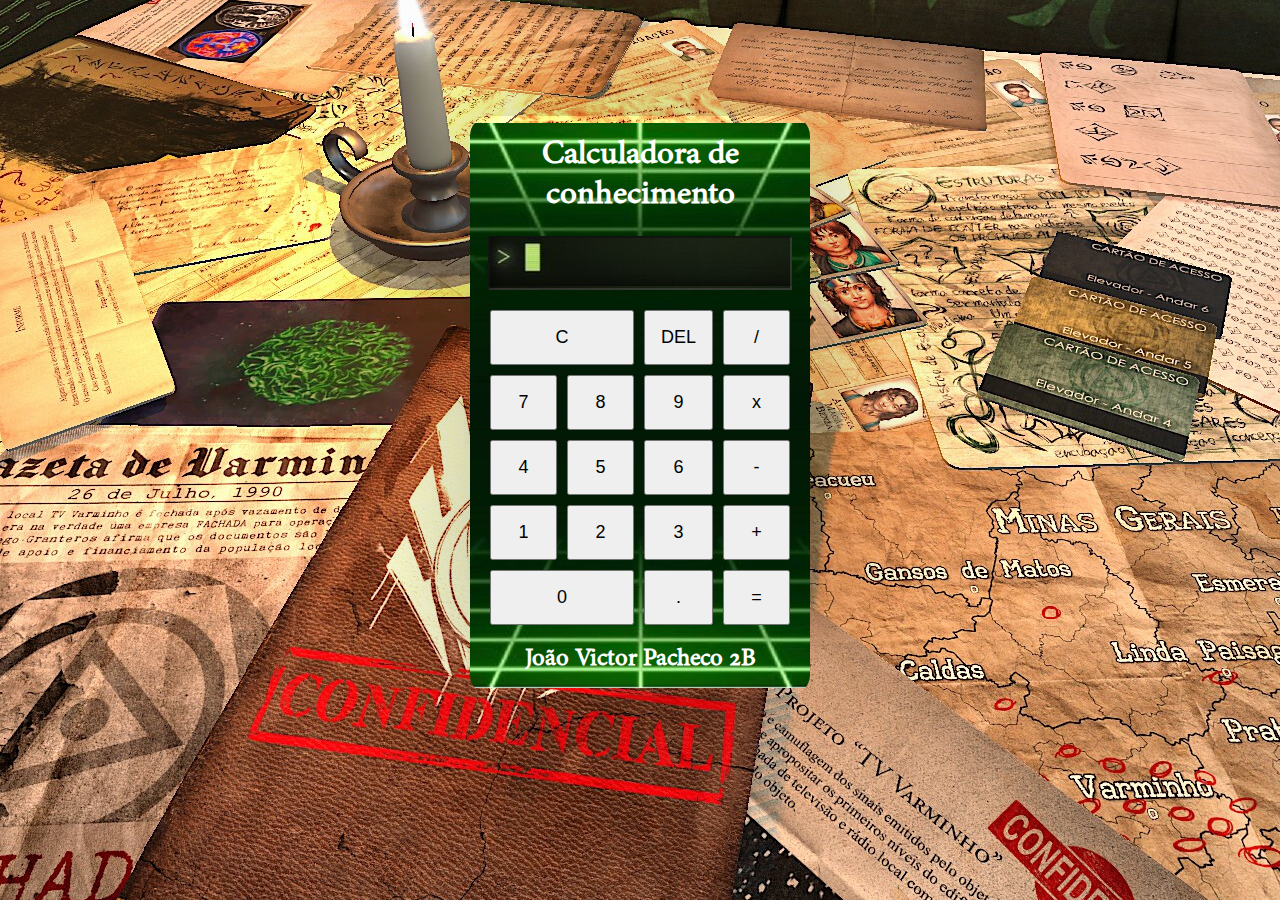
<file: Calculadora 04-09/index.html>
<!DOCTYPE html>
<html lang="pt-br">
<head>
    <meta charset="UTF-8">
    <meta name="viewport" content="width=device-width, initial-scale=1.0">
    <title>Calculatudo</title>
    <link rel="stylesheet" href="style.css">
</head>
<body>
    <div class="calculadora">
        <h1 class = neonText>Calculadora de conhecimento</h1>
        <input type="text" id="display" disabled>
        <div class="botoes">
            <button class="btn duplo" onclick="limparDisplay()">C</button>
            <button class="btn" onclick="apagar()">DEL</button>
            <button class="btn" onclick="operador('/')">/</button>
                                          
            <button class="btn" onclick="addNumero('7')">7</button>
            <button class="btn" onclick="addNumero('8')">8</button>
            <button class="btn" onclick="addNumero('9')">9</button>
            <button class="btn" onclick="operador('x')">x</button>
           
            <button class="btn" onclick="addNumero('4')">4</button>
            <button class="btn" onclick="addNumero('5')">5</button>
            <button class="btn" onclick="addNumero('6')">6</button>
            <button class="btn" onclick="operador('-')">-</button>
            
            <button class="btn" onclick="addNumero('1')">1</button>
            <button class="btn" onclick="addNumero('2')">2</button>
            <button class="btn" onclick="addNumero('3')">3</button>
            <button class="btn" onclick="operador('+')">+</button>

            <button class="btn duplo" onclick="addNumero('0')">0</button>
            <button class="btn" onclick="addNumero('.')">.</button>
            <button class="btn" onclick="calcular()">=</button>

    </div>
</body>
<footer>
    <h2 class = neonText>João Victor Pacheco 2B</h2>
</footer>
<script src="./script.js"></script>
</html>
</file>
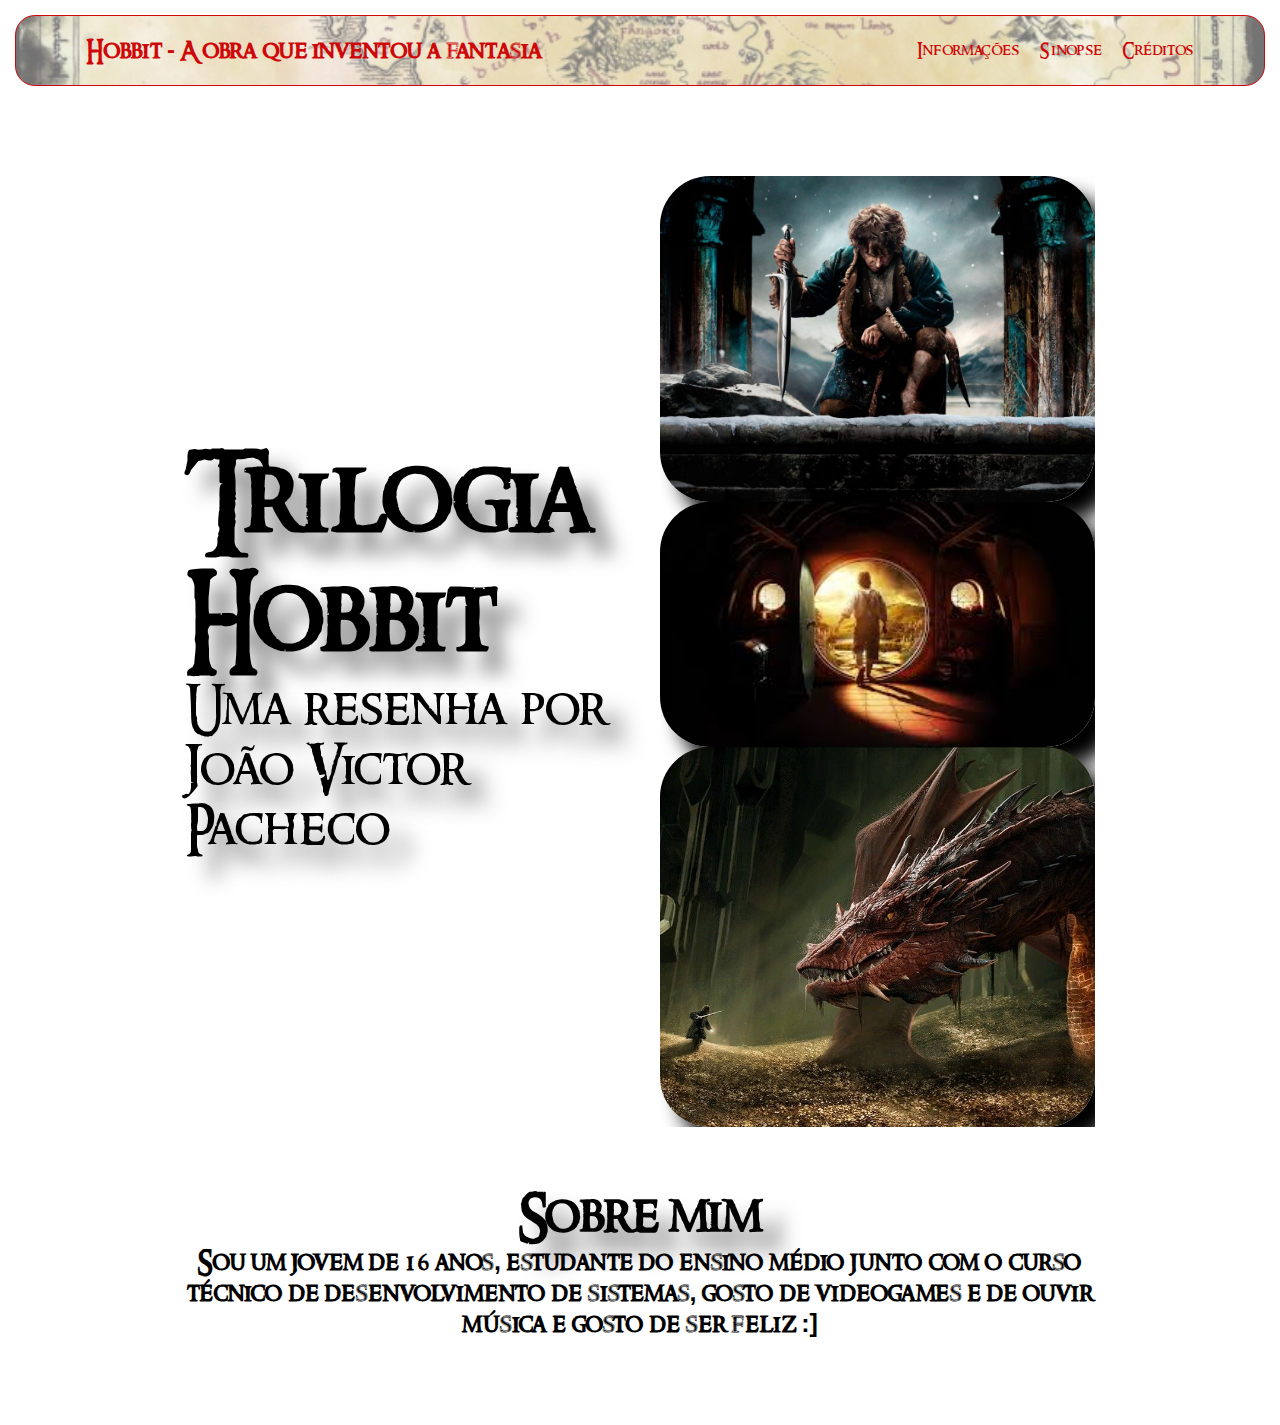
<file: Filme/index.html>
<!DOCTYPE html>
<html lang="en">
<head>
    <meta charset="UTF-8">
    <meta name="viewport" content="width=device-width, initial-scale=1.0">
    <title>Html do Hobbit</title>
<style>
        
        @font-face {
            font-family: 'ringbeadermedium';
            src: url('./RINGBEARERMEDIUM-51MGZ.TTF') format('truetype');
        }

    body {
        font-family: 'ringbeadermedium', Calibri, sans-serif;
    }

    *{
        padding: 0;
        margin: 0;
    }
    header{
        display: flex;
        justify-content: space-between;
        align-items: center;
        padding: 20px 70px;
        background-image: url(imagem.png);
        color: rgb(206, 8, 8);
        font-family: 'ringbeadermedium', Calibri, sans-serif;
        border: solid 1px;
        border-radius: 20px;
        background-size:cover
    }
    ul li{
        list-style-type: none;
    }
    header ul{
        display: flex;
        gap: 20px;
    }
    a{
        text-decoration: none;
        color: white;
    }
    .direita img{
        width: 100%;
        border-radius: 50px;
        box-shadow: 20px 20px 20px black;
    }
    .direita, .esquerda{
        width: 50vw;
        padding: 20px;
    }
    .section{
        display: flex;
        justify-content: space-between;
        align-items: center;
        padding: 20px 70px;
    }
    .content{
        background-color: rgba(255, 255,255, 0.7);
        border-radius: 30px;
        margin: 50px 80px;
    }
    .meio{
        text-align: center;
    }

    h3{
        font-size: 50px;
        text-shadow: 20px 20px 20px rgba(0, 0, 0, 0.5);
    }

    .h6{
        font-size: 100px;
        text-shadow: 20px 20px 20px rgba(0, 0, 0, 0.5);
    }

    .projeto{
        width: 29%;
        display: flex;
        flex-direction: column;
        background-color: bisque;
        gap: 20px;
        padding: 20px;
        text-align: center;
    }

    h1{
        font-size: 100px;
        text-shadow: 20px 20px 20px rgba(0, 0, 0, 0.5);
    }
    p{
        font-size: 50px;
        text-shadow: 20px 20px 20px rgba(0, 0, 0, 0.5);
    }

    #projetos{
        display: flex;
        flex-wrap: wrap;
        gap: 5px
    }
    h4{
        font-size: 25px;
    }
    h2{
        display: flex;
        text-align: center;
    }
    li{
        color: rgb(206, 8, 8);
    }
    a{
        color: rgb(206, 8, 8); 
    }
    main{
        background-image: url(https://static.wikia.nocookie.net/lotr/images/b/b5/Site-background-light/revision/latest?cb=20230418002019);
        padding: 15px;
        
    }
    .carousel {
    width: 100%;
    overflow: hidden;
}

.carousel img {
    width: 100%;
    display: block;
    animation: carouselAnimation 10s infinite; /* 10s é o tempo de duração da transição entre as imagens */
}

@keyframes carouselAnimation {
    0% { opacity: 1; } /* Começa com a primeira imagem visível */
    25% { opacity: 0; } /* Aos 25% do tempo de duração, a primeira imagem desaparece */
    26% { opacity: 0; } /* Neste ponto, a segunda imagem já é completamente visível */
    50% { opacity: 1; } /* A segunda imagem permanece visível até a metade da duração total */
    75% { opacity: 0; } /* Aos 75% do tempo de duração, a segunda imagem desaparece */
    76% { opacity: 0; } /* Neste ponto, a terceira imagem já é completamente visível */
    100% { opacity: 1; } /* A terceira imagem permanece visível até o final da duração */
}
</style>
</head>
<body>
<main>
    <header>
        <div>
            <h2>Hobbit - A obra que inventou a fantasia</h2>
       </div>
    <nav>
    <ul>
        <li><a href="./projetos.html">Informações</a></li>
        <li><a href="#sobre">Sinopse</a></li>
        <li><a href="#Home">Créditos</a></li>
    </ul>
    </nav>
    </header>
    <div class="content">
        <div class="section" id="#home">
            <div class="esquerda">
                <h1>Trilogia Hobbit</h1>
                <p>Uma resenha por João Victor Pacheco</p>
            </div>
            <div class="direita">
                <div class="carousel">
                    <img src="Goat.jpg" alt="Imagem 1">
                    <img src="casa.jpg" alt="Imagem 1">
                    <img src="dragao.jpg" alt="Imagem 1">
                </div>
            </div> <!-- final da sessão home-->
        </div>
        
        <!--inicio da sessão sobre-->
        <div class="section" id="sobre">
            <div class ="meio">
                <h3> Sobre mim</h3>
                <h4>Sou um jovem de 16 anos, estudante do ensino médio junto com o curso técnico de desenvolvimento de sistemas, gosto de videogames e de ouvir música e gosto de ser feliz :]</h4>
            </div>
        </div>
    </div>
</main>
</body>
</html>
</file>
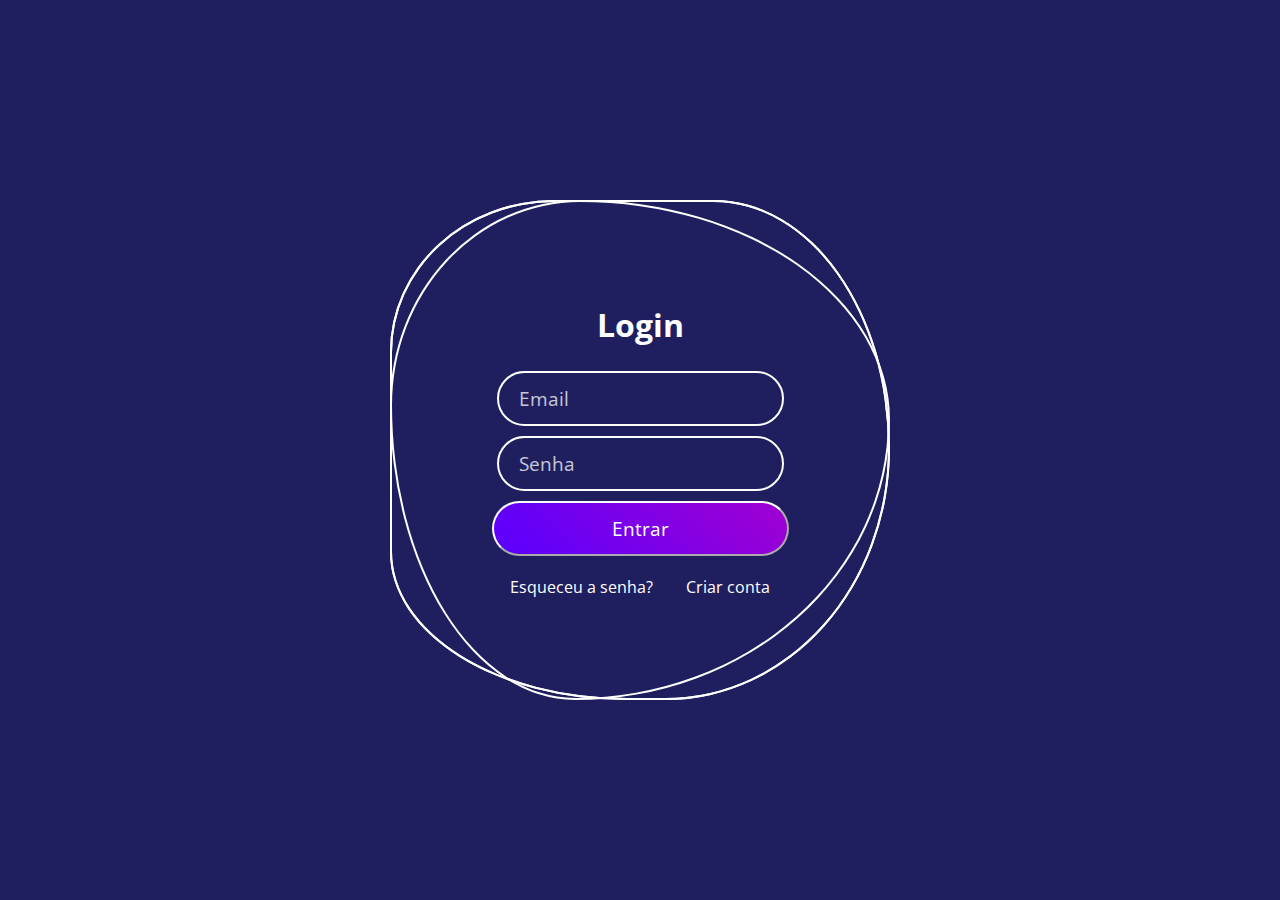
<file: Site de musica ATUALIZADO/index.html>
<!DOCTYPE html>
<html lang="pt-br">
<head>
	<meta charset="UTF-8">
	<meta http-equiv="X-UA-Compatible" content="IE=edge">
	<meta name="viewport" content="width=device-width, initial-scale=1.0">
	<link rel="stylesheet" href="style1.css">
	<title>Faça seu login</title>
	<link rel="icon" href="Página inicial/imagens/logo.png" type="image/x-icon">

</head>
<body>
	<div class="square">
		<i style="--clr:#0004ff;"></i>
		<i style="--clr:#7700ff;"></i>
		<i style="--clr:#ad00d8;"></i>
		<div class="login">
			<h2>Login</h2>
			<form onsubmit="event.preventDefault(); login();">
			<div class="inputBx">
				<input type="text" placeholder="Email" id="login-email">
			</div>
			<div class="inputBx">
				<input type="password" placeholder="Senha" id="login-password">
			</div>
			<div class="button">
				<button type="submit" id="send">Entrar</button>
			</div>
		</form>
			<div class="links">
				<a href="recuperar.html">Esqueceu a senha?</a>
				<a href="criar.html">Criar conta</a>
			</div>
			
		</div>
	</div>

	<script src="script.js"></script>

</body>
</html>
</file>
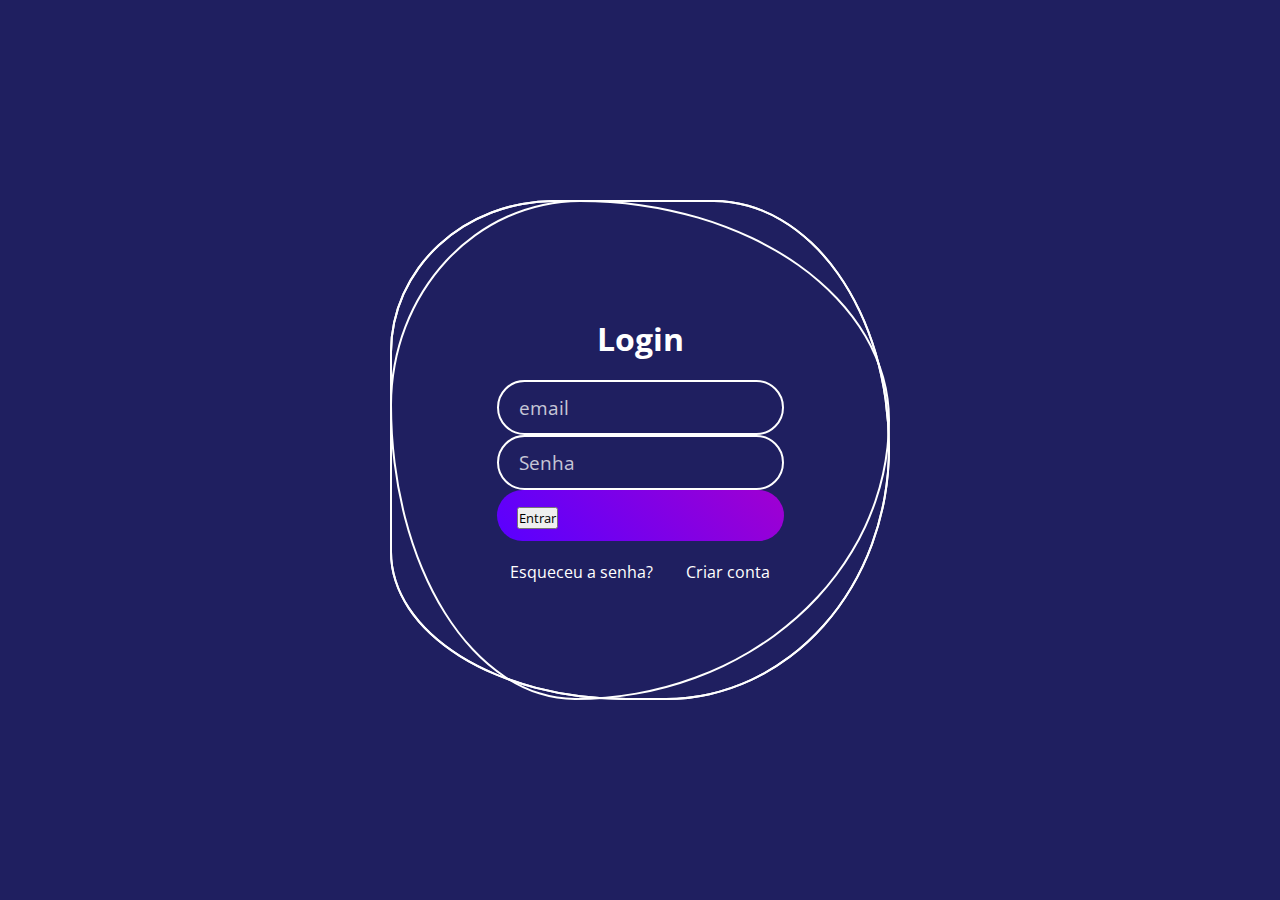
<file: Site-de-M-sica-02-10-2024-main/Site de música/index.html>
<!DOCTYPE html>
<html lang="pt-br">
<head>
	<meta charset="UTF-8">
	<meta http-equiv="X-UA-Compatible" content="IE=edge">
	<meta name="viewport" content="width=device-width, initial-scale=1.0">
	<link rel="stylesheet" href="style1.css">
	<title>Faça seu login</title>
	<link rel="icon" href="Página inicial/imagens/logo.png" type="image/x-icon">

</head>
<body>
	<div class="square">
		<i style="--clr:#0004ff;"></i>
		<i style="--clr:#7700ff;"></i>
		<i style="--clr:#ad00d8;"></i>
		<div class="login">
			<h2>Login</h2>
			<form onsubmit="event.preventDefault(); login();">
			<div class="inputBx">
				<input type="text" placeholder="email" id="login-email">
			</div>
			<div class="inputBx">
				<input type="password" placeholder="Senha" id="login-password">
			</div>
			<div class="button">
				<button type="submit" id="send">Entrar</button>
			</div>
		</form>
			<div class="links">
				<a href="recuperar.html">Esqueceu a senha?</a>
				<a href="criar.html">Criar conta</a>
			</div>
			
		</div>
	</div>

	<script src="script.js"></script>

</body>
</html>
</file>
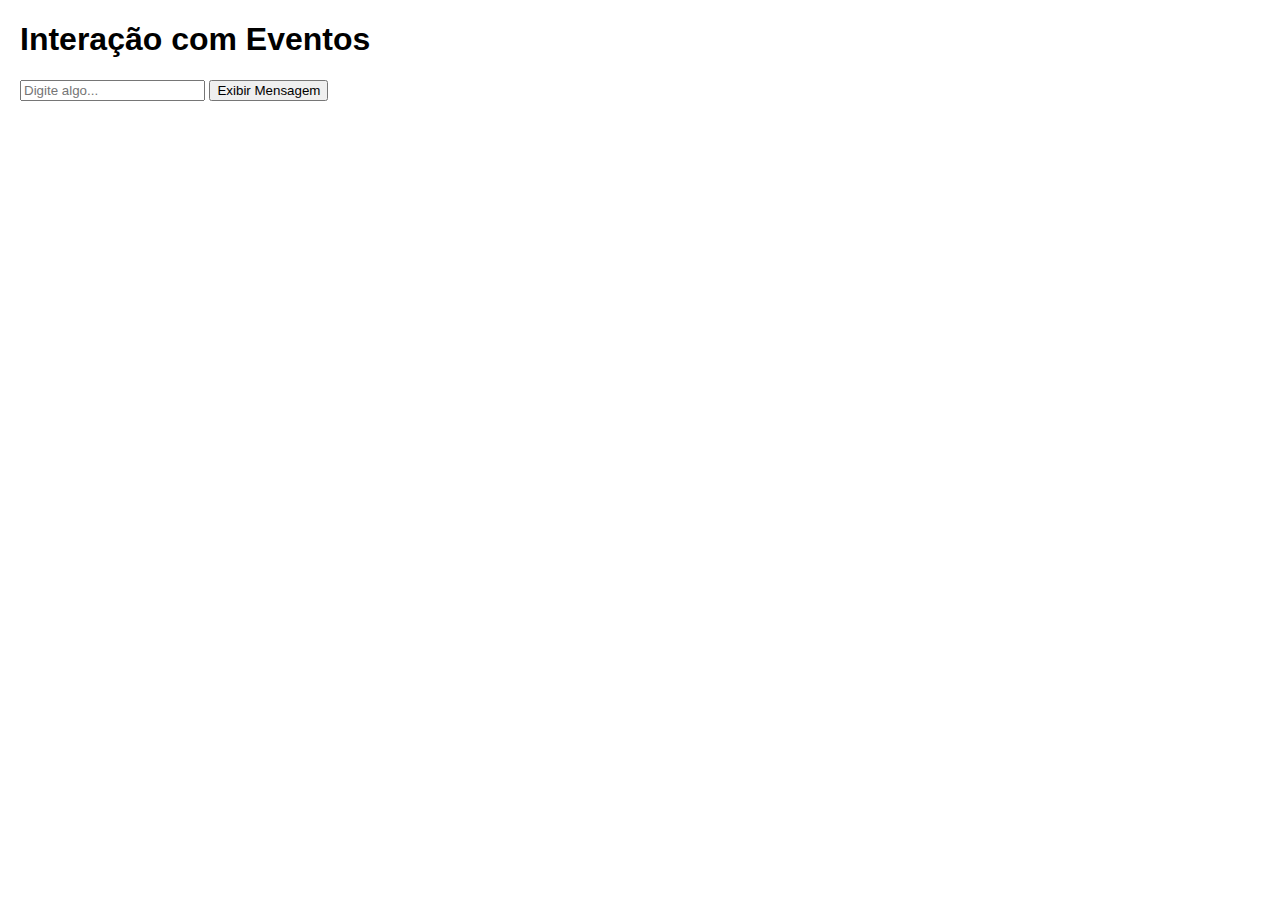
<file: Atividade 30.08/Atividades-30-08-2024/Questão 1/index.html>
<!DOCTYPE html>
<html lang="pt-BR">
<head>
    <meta charset="UTF-8">
    <meta name="viewport" content="width=device-width, initial-scale=1.0">
    <title>Interação com Eventos</title>
    <style>
        body {
            font-family: Arial, sans-serif;
            margin: 20px;
        }
        #mensagem {
            margin-top: 10px;
            color: blue;
        }
    </style>
</head>
<body>
    <h1>Interação com Eventos</h1>
    <input type="text" id="campoTexto" placeholder="Digite algo...">
    <button id="botao">Exibir Mensagem</button>
    <p id="mensagem"></p>
    <script src="index.js"></script>
</body>
</html>
</file>
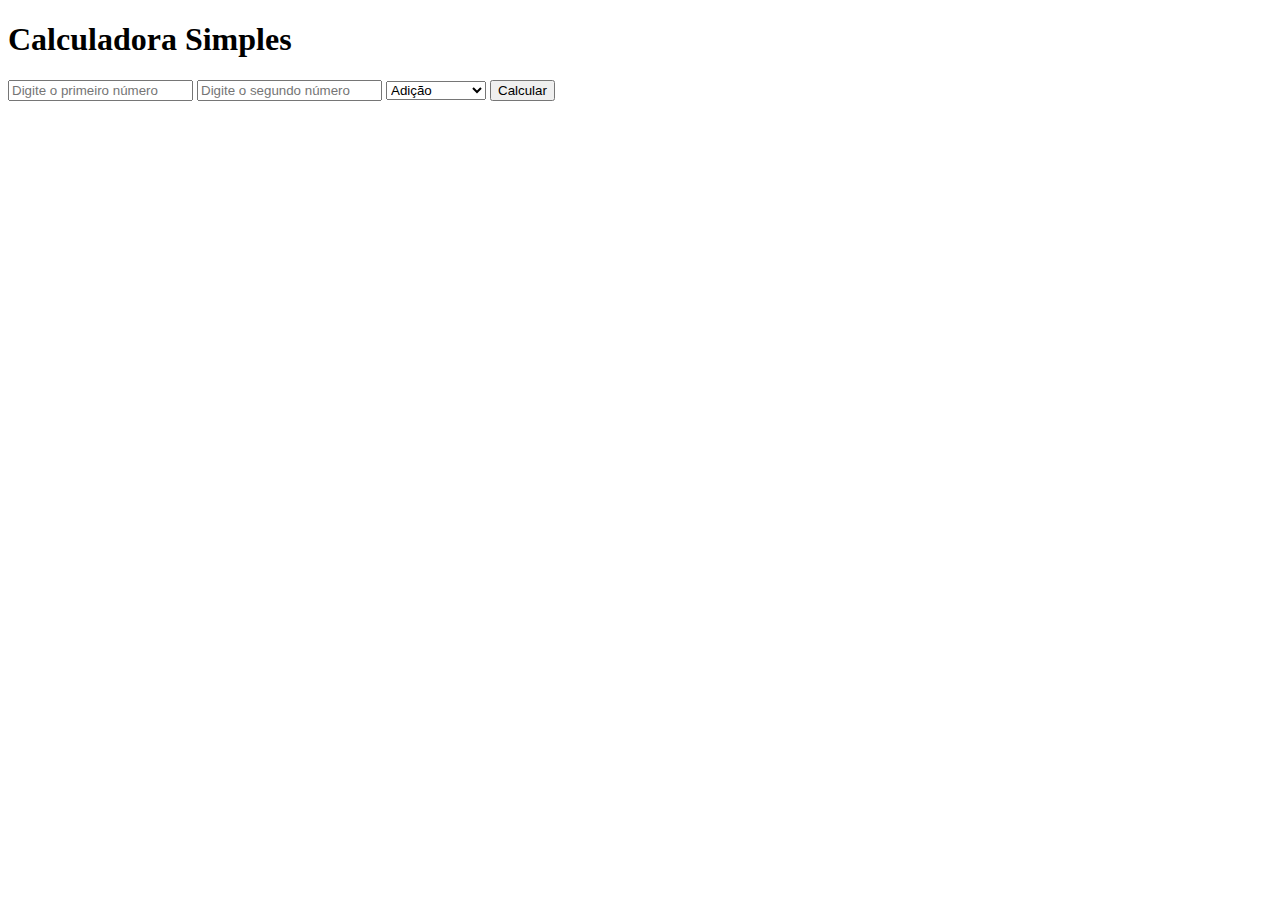
<file: Atividade 30.08/Atividades-30-08-2024/Questão 2/index.html>
<!DOCTYPE html>
<html lang="pt-BR">
<head>
    <meta charset="UTF-8">
    <meta name="viewport" content="width=device-width, initial-scale=1.0">
    <title>Calculadora Simples</title>
</head>
<body>
    <div class="container">
        <h1>Calculadora Simples</h1>
        <input type="number" id="numero1" placeholder="Digite o primeiro número">
        <input type="number" id="numero2" placeholder="Digite o segundo número">
        <select id="operacao">
            <option value="adicao">Adição</option>
            <option value="subtracao">Subtração</option>
            <option value="multiplicacao">Multiplicação</option>
            <option value="divisao">Divisão</option>
        </select>
        <button id="calcular">Calcular</button>
        <p id="resultado"></p>
    </div>

    <script>
        document.getElementById('calcular').addEventListener('click', function() {
            var numero1 = parseFloat(document.getElementById('numero1').value);
            var numero2 = parseFloat(document.getElementById('numero2').value);
            var operacao = document.getElementById('operacao').value;
            var resultado = document.getElementById('resultado');

            if (isNaN(numero1) || isNaN(numero2)) {
                resultado.textContent = 'Por favor, insira números válidos.';
                return;
            }

            var calculo;
            switch (operacao) {
                case 'adicao':
                    calculo = numero1 + numero2;
                    break;
                case 'subtração':
                    calculo = numero1 - numero2;
                    break;
                case 'multiplicacao':
                    calculo = numero1 * numero2;
                    break;
                case 'divisao':
                    if (numero2 === 0) {
                        resultado.textContent = 'Divisão por zero não é permitida.';
                        return;
                    }
                    calculo = numero1 / numero2;
                    break;
                default:
                    resultado.textContent = 'Operação inválida.';
                    return;
            }

            resultado.textContent = 'Resultado: ' + calculo;
        });
    </script>
</body>
</html>
</file>
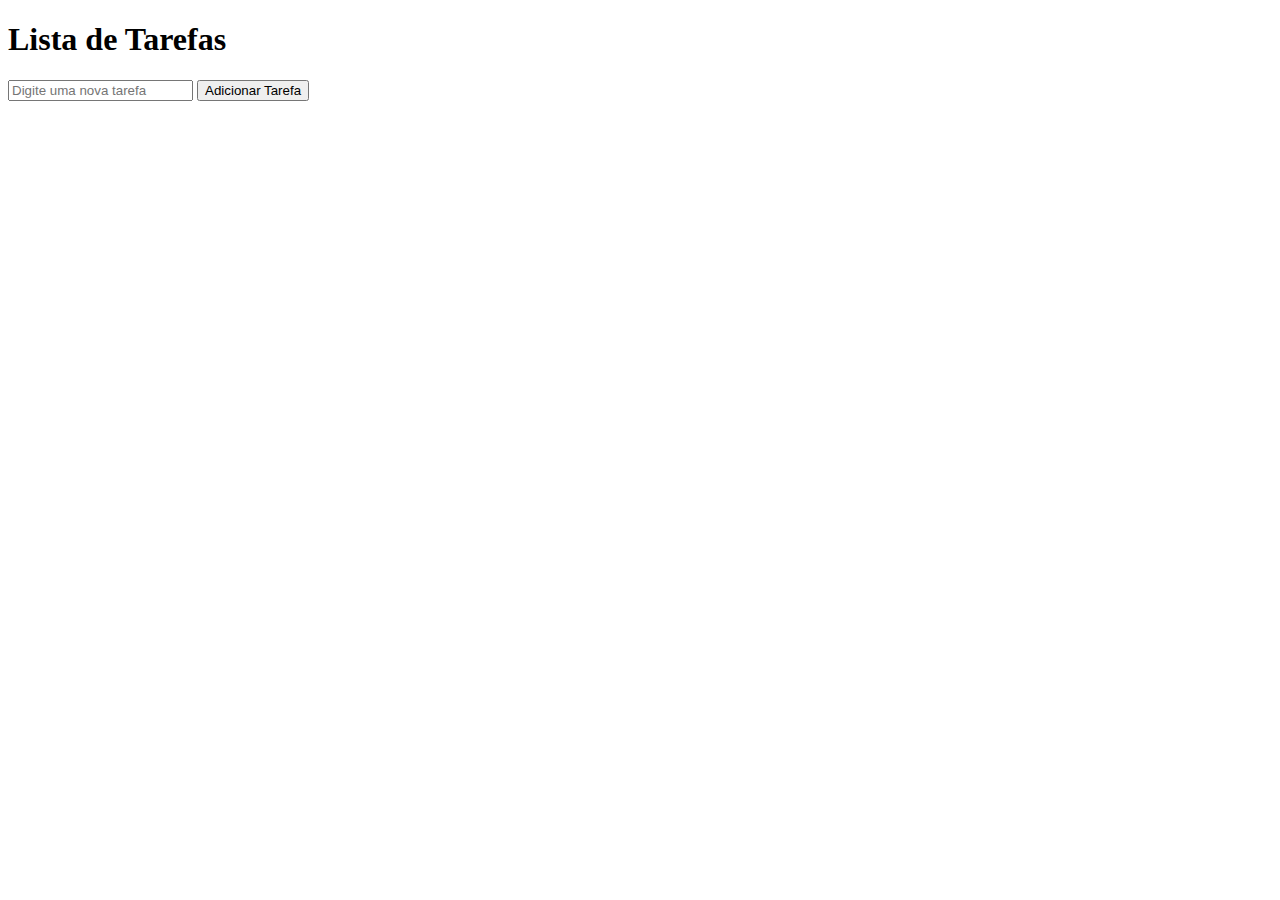
<file: Atividade 30.08/Atividades-30-08-2024/Questão 3/index.html>
<!DOCTYPE html>
<html lang="pt-BR">
<head>

    <meta charset="UTF-8">
    <meta name="viewport" content="width=device-width, initial-scale=1.0">
    <title>Lista de Tarefas</title>

</head>

<body>

    <div class="container">
        <h1>Lista de Tarefas</h1>
        <input type="text" id="novaTarefa" placeholder="Digite uma nova tarefa">
        <button id="adicionarTarefa">Adicionar Tarefa</button>
        <ul id="listaTarefas"></ul>
    </div>

    <script src="index.js"></script>

</body>
</html>
</file>
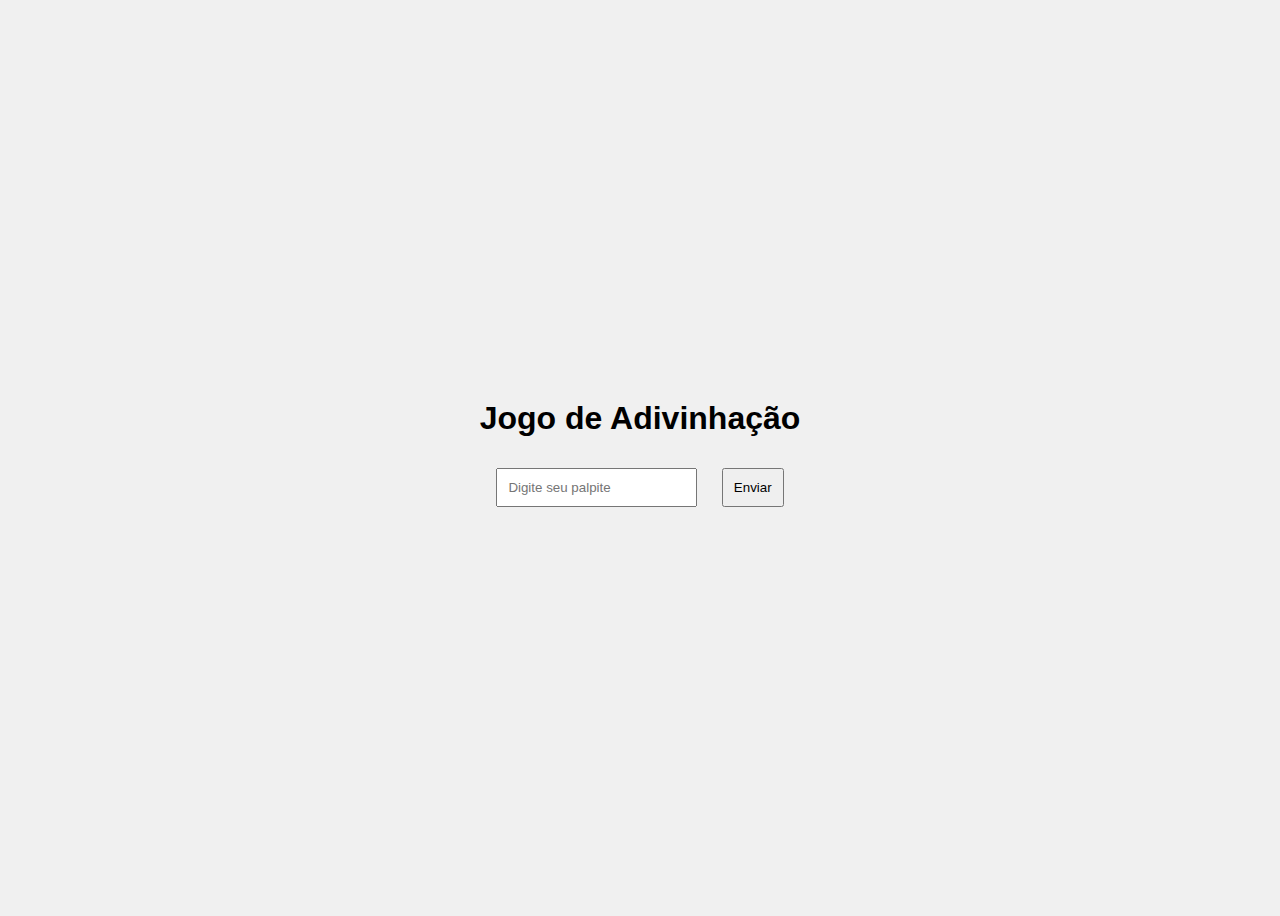
<file: Atividade 30.08/Atividades-30-08-2024/Questão 5/index.html>
<!DOCTYPE html>
<html lang="pt-BR">
<head>
    <meta charset="UTF-8">
    <meta name="viewport" content="width=device-width, initial-scale=1.0">
    <title>Jogo de Adivinhação</title>
    <style>
        body {
            font-family: Arial, sans-serif;
            display: flex;
            flex-direction: column;
            align-items: center;
            justify-content: center;
            height: 100vh;
            background-color: #f0f0f0;
        }
        .container {
            text-align: center;
        }
        input {
            padding: 10px;
            margin: 10px;
        }
        button {
            padding: 10px;
            margin: 10px;
        }
        .message {
            margin-top: 20px;
        }
    </style>
</head>
<body>
    <div class="container">
        <h1>Jogo de Adivinhação</h1>
        <input type="number" id="guessInput" placeholder="Digite seu palpite">
        <button onclick="checkGuess()">Enviar</button>
        <div class="message" id="message"></div>
    </div>

    <script>
        let randomNumber = Math.floor(Math.random() * 100) + 1;
        let attempts = 0;

        function checkGuess() {
            const userGuess = document.getElementById('guessInput').value;
            const message = document.getElementById('message');
            attempts++;

            if (userGuess == randomNumber) {
                message.textContent = `Parabéns! Você acertou o número ${randomNumber} em ${attempts} tentativas.`;
                resetGame();
            } else if (userGuess < randomNumber) {
                message.textContent = 'Seu palpite está muito baixo. Tente novamente!';
            } else {
                message.textContent = 'Seu palpite está muito alto. Tente novamente!';
            }
        }

        function resetGame() {
            randomNumber = Math.floor(Math.random() * 100) + 1;
            attempts = 0;
            document.getElementById('guessInput').value = '';
        }
    </script>
</body>
</html>
</file>
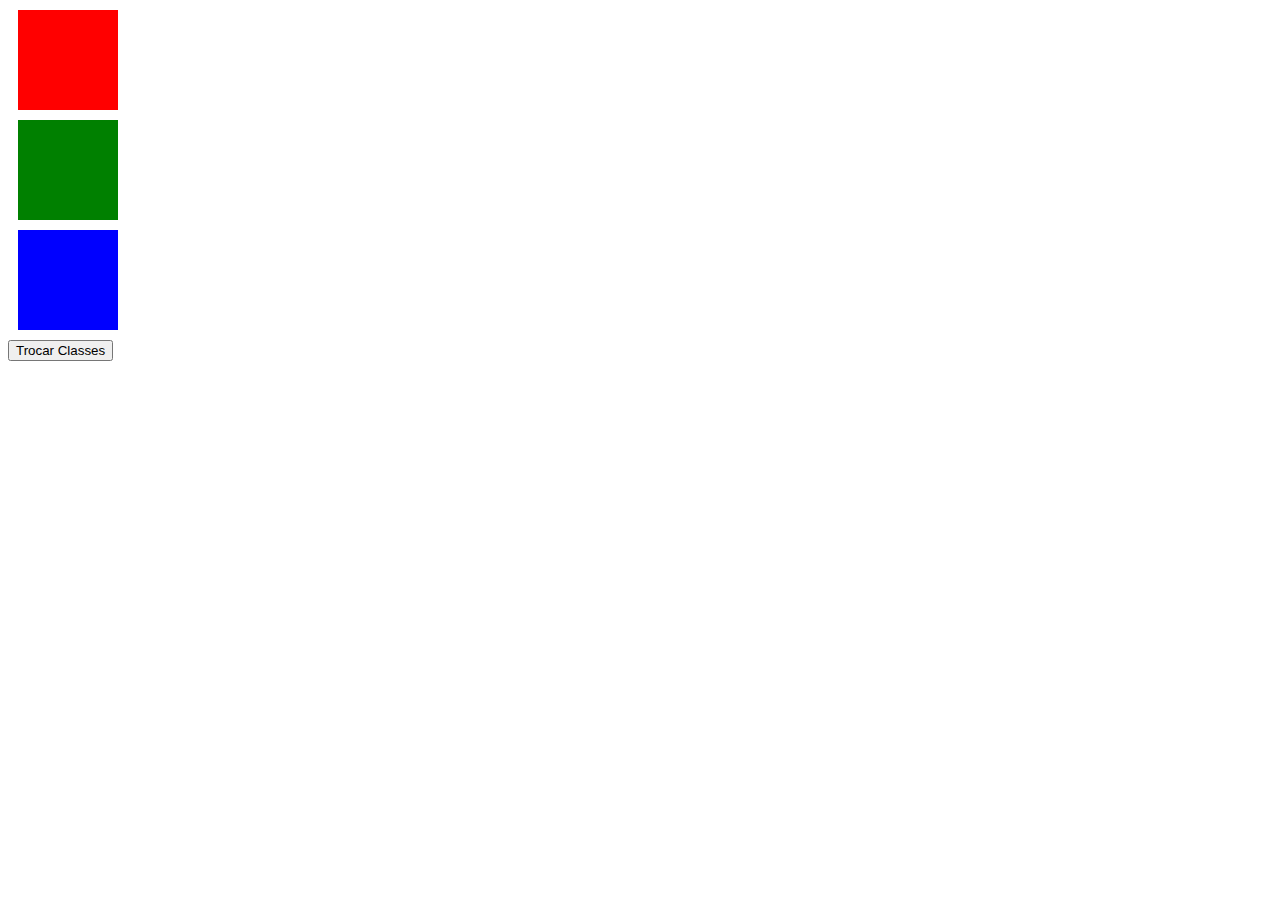
<file: Atividade 30.08/Atividades-30-08-2024/Questão 6/index.html>
<!DOCTYPE html>
<html lang="pt-BR">
<head>
    <meta charset="UTF-8">
    <meta name="viewport" content="width=device-width, initial-scale=1.0">
    <title>Manipulação de Classes</title>
    <style>
        .div1 {
            width: 100px;
            height: 100px;
            background-color: red;
            margin: 10px;
        }
        .div2 {
            width: 100px;
            height: 100px;
            background-color: green;
            margin: 10px;
        }
        .div3 {
            width: 100px;
            height: 100px;
            background-color: blue;
            margin: 10px;
        }
        .newClass1 {
            background-color: yellow;
        }
        .newClass2 {
            background-color: purple;
        }
        .newClass3 {
            background-color: orange;
        }
    </style>
</head>
<body>
    <div class="div1"></div>
    <div class="div2"></div>
    <div class="div3"></div>
    <button onclick="changeClasses()">Trocar Classes</button>

    <script>
        function changeClasses() {
            const div1 = document.querySelector('.div1');
            const div2 = document.querySelector('.div2');
            const div3 = document.querySelector('.div3');

            // Adiciona uma nova classe à primeira div
            div1.classList.add('newClass1');

            // Remove uma classe da segunda div
            div2.classList.remove('div2');
            div2.classList.add('newClass2');

            // Alterna uma classe na terceira div
            div3.classList.toggle('newClass3');
        }
    </script>
</body>
</html>
</file>
<file: Calculadora 04-09/style.css>
*{
    margin: 0;
    padding: 0;
}

body{
    display: flex;
    justify-content: center;
    align-items: center;
    height: 90vh;
    background-image: url(eddu-design-eddu-design-imagem-2022-12-22-125807482.jpg);
    background-repeat: no-repeat;
    background-position: center;
    font-family: 'Fonte ordem';
}

.calculadora{
    background-image: url(91e7c49960b010fbc3be096bab30b7c8.jpg);
    background-position: center;
    background-repeat: no-repeat;
    width: 300px;
    border-radius: 20px;
    padding: 20px;
    box-shadow: 0 0 150px rgba(0, 0, 0, 0.3);
    display: flex;
    flex-direction: column;
    gap: 20px;
    align-items: center;
    justify-content: center;
    border: #fff;
}

.botoes{
    display: grid;
    gap: 10px;
    grid-template-columns: repeat(4,1fr);
}

.btn{
    padding: 15px;
    font-size: 18px;
}

.btn:hover{
    font-weight: bold;
}

h1 {
    color: rgb(255, 255, 255); /* Cor do texto */
    text-align: center;
  }
  

#display{
    width: 100%;
    height: 50px;
    background-image: url(a7772eee52c9fee92754be3b4e7a0041.jpg);
    color: white;
    align-items: center;
    
}

.duplo{
    grid-column: span 2;
}

h2 {
    color: hsl(0, 0%, 100%); /* Cor do texto */
    text-align: center;
    text-shadow: 5px 5px 5px chartreuse(0, 0, 0, 0.5);
  }
  
  @font-face {
    font-family: 'Fonte ordem';
    src: url('adobehebrew-regular.otf') format('opentype');
  }
  
  
  @keyframes flicker {
    0%, 18%, 22%, 25%, 53%, 57%, 100% {
      text-shadow: 
        0 0 5px #fff,
        0 0 10px #fff,
        0 0 15px #fff,
        0 0 20px #0fa,
        0 0 30px #0fa,
        0 0 40px #0fa,
        0 0 50px #0fa;
    }
    20%, 24%, 55% {
      text-shadow: none;
    }
  }
  
  .neonText {
    color: #fff;
    animation: flicker 3s infinite alternate;
  }
  @keyframes neonBlink {
    0%, 100% {
        text-shadow: 0 0 5px #0fa, 0 0 10px #0fa, 0 0 20px #0fa, 0 0 40px #0fa, 0 0 80px #0fa, 0 0 90px #0fa, 0 0 100px #0fa, 0 0 150px #0fa;
        color: #0fa;
    }
    50% {
        text-shadow: none;
        color: #000;
    }
}
</file>
<file: Site de musica ATUALIZADO/style1.css>
@import url('https://fonts.googleapis.com/css?family=Open+Sans:400,600,700&display=swap');
*
{
	margin: 0;
	padding: 0;
	box-sizing: border-box;
	font-family: 'Open Sans', sans-serif;
}
body
{
	display: flex;
	justify-content: center;
	align-items: center;
	min-height: 100vh;
	background: #1F1F60;
}
.square
{
	position: relative;
	width: 500px;
	height: 500px;
	display: flex;
	justify-content: center;
	align-items: center;
}
.square i
{
	position: absolute;
	inset: 0;
	border: 2px solid #fff;
	transition: 0.5s;
}
.square i:nth-child(1)
{
	border-radius: 38% 62% 63% 37% / 41% 44% 56% 59%;
	animation: animate 6s linear infinite;
}
.square i:nth-child(2)
{
	border-radius: 41% 44% 56% 59%/38% 62% 63% 37%;
	animation: animate 4s linear infinite;
}
.square i:nth-child(3)
{
	border-radius: 41% 44% 56% 59%/38% 62% 63% 37%;
	animation: animate2 10s linear infinite;
}
.square:hover i
{
	border: 6px solid var(--clr);
	filter: drop-shadow(0 0 20px var(--clr));
}
@keyframes animate
{
	0%
	{
		transform: rotate(0deg);
	}
	100%
	{
		transform: rotate(360deg);
	}
}
@keyframes animate2
{
	0%
	{
		transform: rotate(360deg);
	}
	100%
	{
		transform: rotate(0deg);
	}
}
.login 
{
	position: absolute;
	width: 300px;
	height: 100%;
	display: flex;
	justify-content: center;
	align-items: center;
	flex-direction: column;
	gap: 20px;
}
.login h2 
{
	font-size: 2em;
	color: #fff;
}
.login .inputBx 
{
	position: relative;
	width: 100%;
}
.login .inputBx input 
{
	position: relative;
	padding: 12px 20px;
	background: transparent;
	border: 2px solid #fff;
	border-radius: 40px;
	font-size: 1.2em;
	color: #fff;
	box-shadow: none;
	outline: none;
	margin: 5px;
}
.login .inputBx input[type="submit"]
{
	width: 100%;
	background: #0078ff;
	background: linear-gradient(45deg,#5900ff,#a000d1);
	border: none;
	cursor: pointer;
}
.login .inputBx input::placeholder 
{
	color: rgba(255,255,255,0.75);
}
.login .links
{
	position: relative;
	width: 100%;
	display: flex;
	align-items: center;
	justify-content: space-between;
	padding: 0 20px;
}
.login .links a 
{
	color: #fff;
	text-decoration: none;
}

#send{
	color: #fff;
	position: relative;
	width: 100%;
	padding: 12px 20px;
	border-radius: 40px;
	font-size: 1.2em;
	background: linear-gradient(45deg,#5900ff,#a000d1);
	border-color: white;
	margin-top: 5px;
}
</file>
<file: Site-de-M-sica-02-10-2024-main/Site de música/style1.css>
@import url('https://fonts.googleapis.com/css?family=Open+Sans:400,600,700&display=swap');
*
{
	margin: 0;
	padding: 0;
	box-sizing: border-box;
	font-family: 'Open Sans', sans-serif;
}
body
{
	display: flex;
	justify-content: center;
	align-items: center;
	min-height: 100vh;
	background: #1F1F60;
}
.square
{
	position: relative;
	width: 500px;
	height: 500px;
	display: flex;
	justify-content: center;
	align-items: center;
}
.square i
{
	position: absolute;
	inset: 0;
	border: 2px solid #fff;
	transition: 0.5s;
}
.square i:nth-child(1)
{
	border-radius: 38% 62% 63% 37% / 41% 44% 56% 59%;
	animation: animate 6s linear infinite;
}
.square i:nth-child(2)
{
	border-radius: 41% 44% 56% 59%/38% 62% 63% 37%;
	animation: animate 4s linear infinite;
}
.square i:nth-child(3)
{
	border-radius: 41% 44% 56% 59%/38% 62% 63% 37%;
	animation: animate2 10s linear infinite;
}
.square:hover i
{
	border: 6px solid var(--clr);
	filter: drop-shadow(0 0 20px var(--clr));
}
@keyframes animate
{
	0%
	{
		transform: rotate(0deg);
	}
	100%
	{
		transform: rotate(360deg);
	}
}
@keyframes animate2
{
	0%
	{
		transform: rotate(360deg);
	}
	100%
	{
		transform: rotate(0deg);
	}
}
.login 
{
	position: absolute;
	width: 300px;
	height: 100%;
	display: flex;
	justify-content: center;
	align-items: center;
	flex-direction: column;
	gap: 20px;
}
.login h2 
{
	font-size: 2em;
	color: #fff;
}
.login .inputBx 
{
	position: relative;
	width: 100%;
}
.login .inputBx input 
{
	position: relative;
	width: 100%;
	padding: 12px 20px;
	background: transparent;
	border: 2px solid #fff;
	border-radius: 40px;
	font-size: 1.2em;
	color: #fff;
	box-shadow: none;
	outline: none;
}
.login .inputBx input[type="submit"]
{
	width: 100%;
	background: #0078ff;
	background: linear-gradient(45deg,#5900ff,#a000d1);
	border: none;
	cursor: pointer;
}
.login .inputBx input::placeholder 
{
	color: rgba(255,255,255,0.75);
}
.login .links
{
	position: relative;
	width: 100%;
	display: flex;
	align-items: center;
	justify-content: space-between;
	padding: 0 20px;
}
.login .links a 
{
	color: #fff;
	text-decoration: none;
}


.button{
	position: relative;
	width: 100%;
	padding: 12px 20px;
	background: transparent;
	border: 2px solid #fff;
	border-radius: 40px;
	font-size: 1.2em;
	color: #fff;
	box-shadow: none;
	outline: none;
	width: 100%;
	background: #0078ff;
	background: linear-gradient(45deg,#5900ff,#a000d1);
	border: none;
	cursor: pointer;
	color: rgba(255,255,255,0.75);
}
</file>
